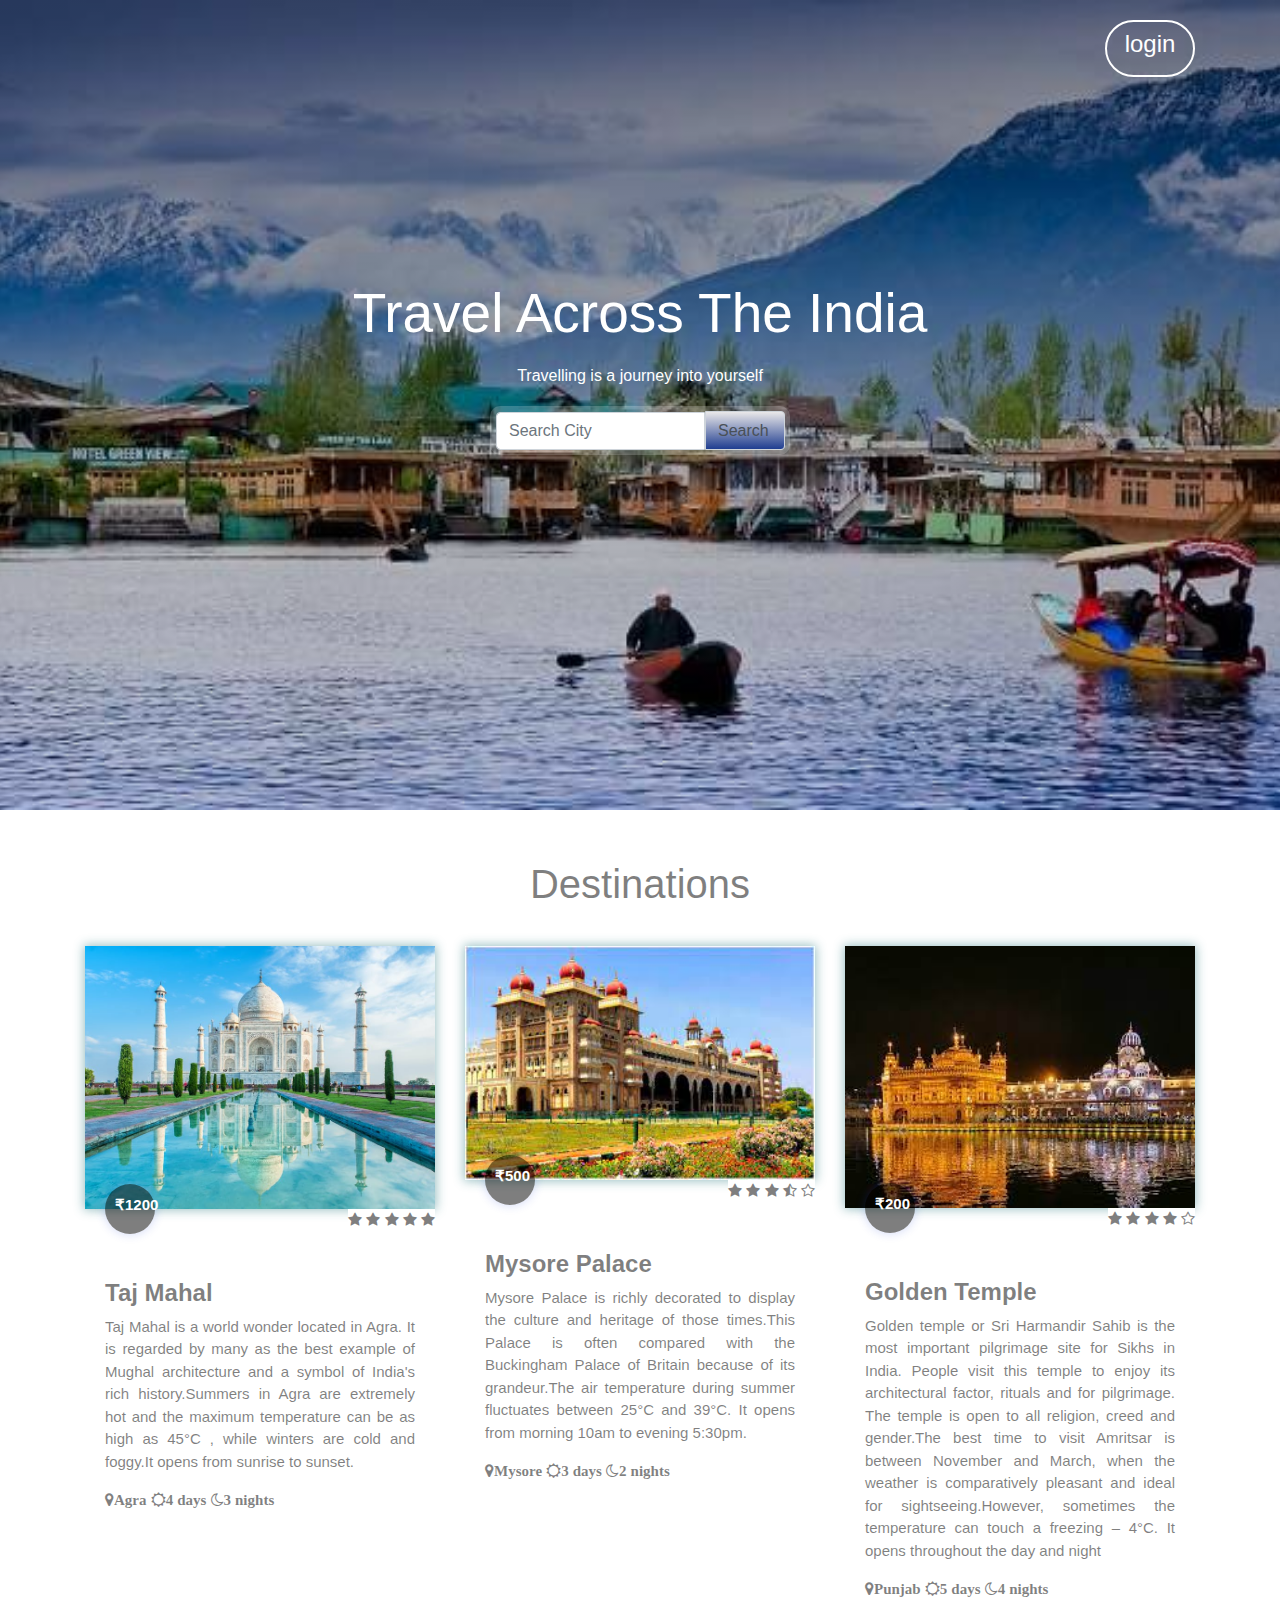
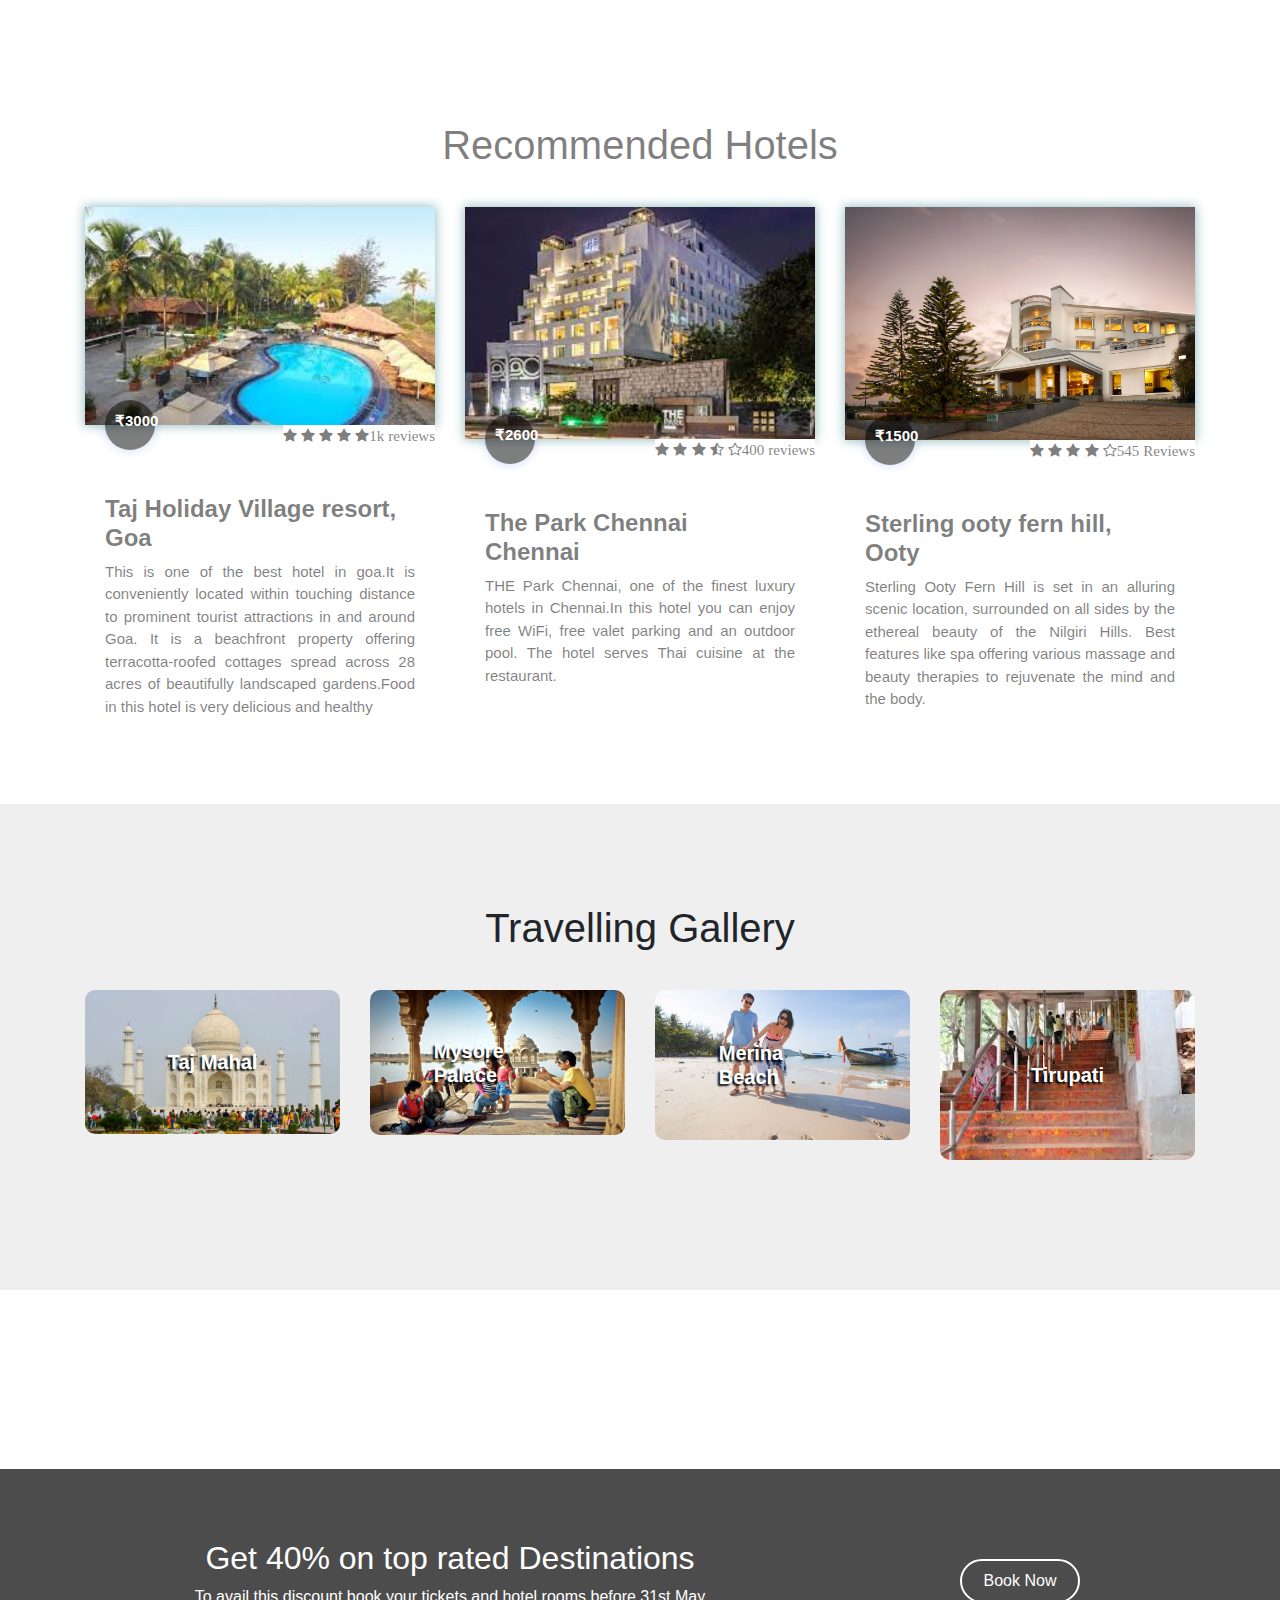
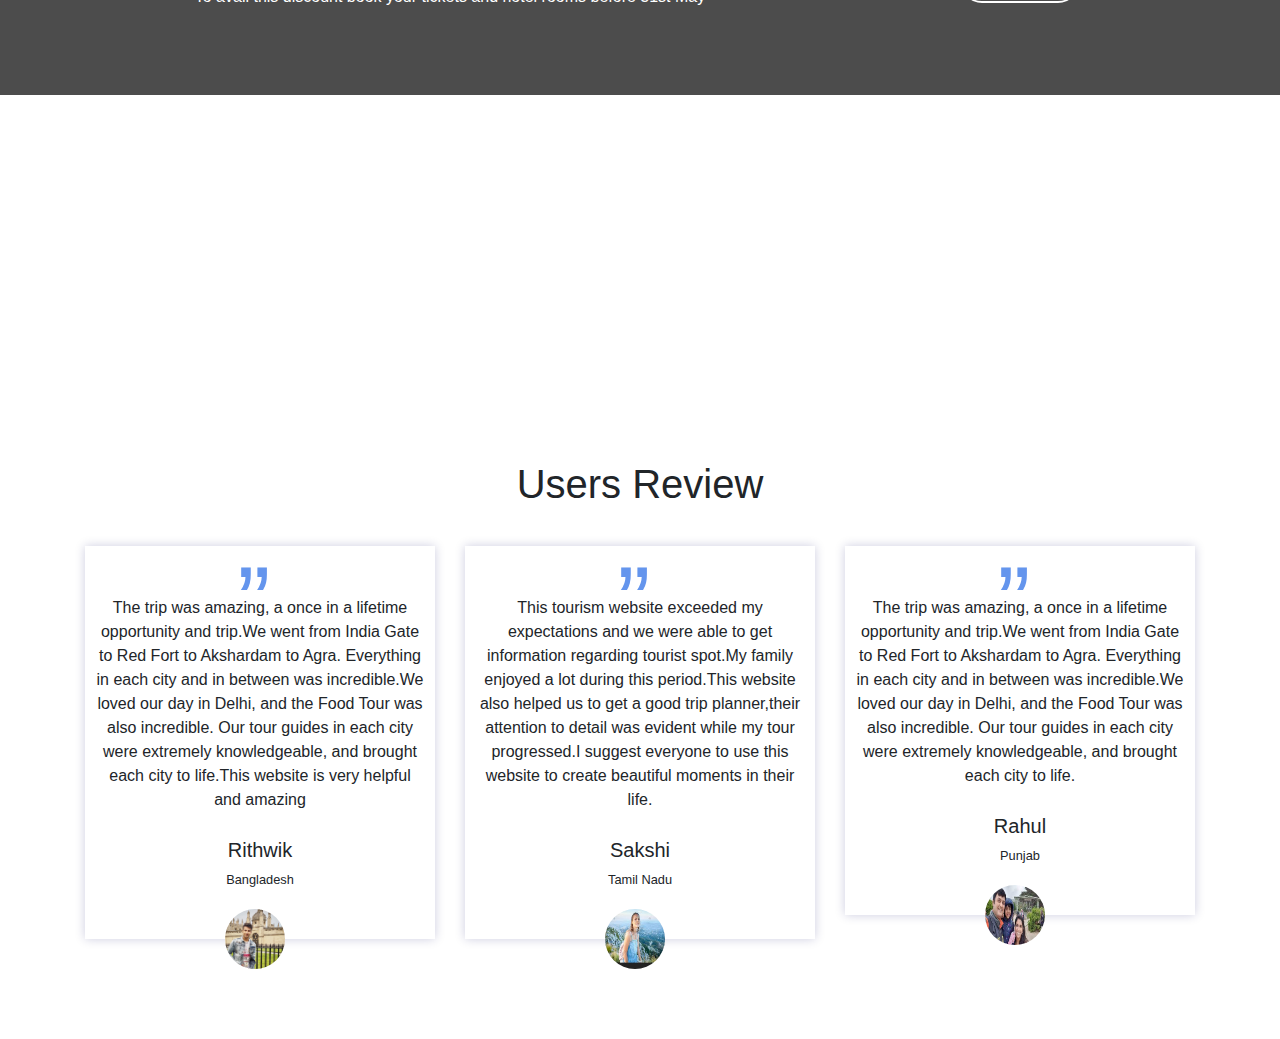
<file: index.html>
<html>
    <head>
        <title> Travel Webpage</title>
        <link rel="stylesheet" href="style.css">
        <link rel="stylesheet" href="https://stackpath.bootstrapcdn.com/font-awesome/4.7.0/css/font-awesome.min.css">
        <meta name="viewport" content="width=device-width, initial-scale=1.0">
        <link rel="stylesheet" href="https://stackpath.bootstrapcdn.com/bootstrap/4.5.2/css/bootstrap.min.css">
    </head>
    <body>
     <section class="header">
      <div class="container"> 
        <a href='login.html'><button type="button" class="login-btn"><h4 >login</h4></button></a>
      </div>
      <h1>Travel Across The India </h1>
      <p>Travelling is a journey into yourself</p>
      <div class="input-group">
          <input type="text" class="form-control" placeholder="Search City">
          <div class="input-group-append">
          <button type="submit" class="input-group-text btn">Search</button>
          </div>  
      </div>
    </section>
     <section class="features">
         <h1>Destinations</h1>
         <div class="container">
         <div class="row">
         <div class="col-md-4">
             <div class="feature-box">
             <div class="feature-img">
                <img src="images/image 2.jpg"> 
                <div class="price">
                    <p>₹1200</p>
                </div>
                <div class="rating">
                    <i class="fa fa-star"></i>
                    <i class="fa fa-star"></i>
                    <i class="fa fa-star"></i>
                    <i class="fa fa-star"></i>
                    <i class="fa fa-star"></i>
                </div>
             </div>    
             </div>
             <div class="feature-details">
                 <h4>Taj Mahal</h4>
                 <p>Taj Mahal is a world wonder located in Agra. It is regarded by many as the best example of Mughal architecture and a symbol of India's rich history.Summers in Agra are extremely hot and the maximum temperature can be as high as 45°C , while winters are cold and foggy.It opens from sunrise to sunset. </p>
                 <div>
                     <span>
                        <i class="fa fa-map-marker"><b>Agra</b></i> 
                        <i class="fa fa-sun-o"><b>4 days</b></i>
                        <i class="fa fa-moon-o"><b>3 nights</b></i>  
                     </span>
                 </div>
             </div>
         </div>
         <div class="col-md-4">
            <div class="feature-box">
                <div class="feature-img">
                   <img src="images/image 3.jpg"> 
                   <div class="price">
                       <p>₹500</p>
                   </div>
                   <div class="rating">
                       <i class="fa fa-star"></i>
                       <i class="fa fa-star"></i>
                       <i class="fa fa-star"></i>
                       <i class="fa fa-star-half-o"></i>
                       <i class="fa fa-star-o"></i>
                   </div>
                </div>    
                </div>
                <div class="feature-details">
                    <h4>Mysore Palace</h4>
                    <p>Mysore Palace  is richly decorated to display the culture and heritage of those times.This Palace is often compared with the Buckingham Palace of Britain because of its grandeur.The air temperature during summer fluctuates between 25°C and 39°C. It opens from morning 10am to evening 5:30pm. </p>
                    <div>
                        <span>
                           <i class="fa fa-map-marker"><b>Mysore</b></i> 
                           <i class="fa fa-sun-o"><b>3 days</b></i>
                           <i class="fa fa-moon-o"><b>2 nights</b></i>  
                        </span>
                    </div>
                </div>
         </div>
         <div class="col-md-4">
            <div class="feature-box">
                <div class="feature-img">
                   <img src="images/image 4.jpg"> 
                   <div class="price">
                       <p>₹200</p>
                   </div>
                   <div class="rating">
                       <i class="fa fa-star"></i>
                       <i class="fa fa-star"></i>
                       <i class="fa fa-star"></i>
                       <i class="fa fa-star"></i>
                       <i class="fa fa-star-o"></i>
                   </div>
                </div>    
                </div>
                <div class="feature-details">
                    <h4>Golden Temple</h4>
                    <p>Golden temple or Sri Harmandir Sahib is the most important pilgrimage site for Sikhs in India. People visit this temple to enjoy its architectural factor, rituals and for pilgrimage. The temple is open to all religion, creed and gender.The best time to visit Amritsar is between November and March, when the weather is comparatively pleasant and ideal for sightseeing.However, sometimes the temperature can touch a freezing – 4°C. It opens throughout the day and night </p>
                    <div>
                        <span>
                           <i class="fa fa-map-marker"><b>Punjab</b></i> 
                           <i class="fa fa-sun-o"><b>5 days</b></i>
                           <i class="fa fa-moon-o"><b>4 nights</b></i>  
                        </span>
                    </div>
                </div>
         </div>
        </div>
         </div>
     </section>
     <section class="features">
        <h1>Recommended Hotels</h1>
        <div class="container">
        <div class="row">
        <div class="col-md-4">
            <div class="feature-box">
            <div class="feature-img">
               <img src="images/hotel 1.jpg"> 
               <div class="price">
                   <p>₹3000</p>
               </div>
               <div class="rating">
                   <i class="fa fa-star"></i>
                   <i class="fa fa-star"></i>
                   <i class="fa fa-star"></i>
                   <i class="fa fa-star"></i>
                   <i class="fa fa-star">1k reviews</i>
               </div>
            </div>    
            </div>
            <div class="feature-details">
                <h4>Taj Holiday Village resort,<br>Goa</h4>
                <p>This is one of the best hotel in goa.It is conveniently located within touching distance to prominent tourist attractions in and around Goa. It  is a beachfront property offering terracotta-roofed cottages spread across 28 acres of beautifully landscaped gardens.Food in this hotel is very delicious and healthy </p>
                
            </div>
        </div>
        <div class="col-md-4">
           <div class="feature-box">
               <div class="feature-img">
                  <img src="images/hotel 2.jpg"> 
                  <div class="price">
                      <p>₹2600</p>
                  </div>
                  <div class="rating">
                      <i class="fa fa-star"></i>
                      <i class="fa fa-star"></i>
                      <i class="fa fa-star"></i>
                      <i class="fa fa-star-half-o"></i>
                      <i class="fa fa-star-o">400 reviews</i>
                  </div>
               </div>    
               </div>
               <div class="feature-details">
                   <h4>The Park Chennai<br>Chennai</h4>
                   <p> THE Park Chennai, one of the finest luxury hotels in Chennai.In this hotel you can enjoy free WiFi, free valet parking and an outdoor pool. The hotel serves Thai cuisine at the restaurant. </p>
                  
               </div>
        </div>
        <div class="col-md-4">
           <div class="feature-box">
               <div class="feature-img">
                  <img src="images/hotel 3.jpg"> 
                  <div class="price">
                      <p>₹1500</p>
                  </div>
                  <div class="rating">
                      <i class="fa fa-star"></i>
                      <i class="fa fa-star"></i>
                      <i class="fa fa-star"></i>
                      <i class="fa fa-star"></i>
                      <i class="fa fa-star-o">545 Reviews</i>
                  </div>
               </div>    
               </div>
               <div class="feature-details">
                   <h4>Sterling ooty fern hill,<br>Ooty</h4>
                   <p>Sterling Ooty Fern Hill is set in an alluring scenic location, surrounded on all sides by the ethereal beauty of the Nilgiri Hills. Best features like spa offering various massage and beauty therapies to rejuvenate the mind and the body. </p>
                  
               </div>
        </div>
       </div>
        </div>
    </section>
     <section class="gallery">
         <h1>Travelling Gallery</h1>
      <div class="container">
          <div class="row">
            <div class="col-md-3">
               <div class="gallery-box" >
            <img src="images/image 5.jpg">
            <h4>Taj Mahal</h4>
            </div>
            </div>
            <div class="col-md-3">
                <div class="gallery-box" >
             <img src="images/image 6.jpg">
             <h4>Mysore Palace</h4>
             </div>
             </div>
             <div class="col-md-3">
                <div class="gallery-box" >
             <img src="images/image 7.jpg">
             <h4>Merina Beach</h4>
             </div>
             </div>
             <div class="col-md-3">
                <div class="gallery-box" >
             <img src="images/image 8.jpg">
             <h4>Tirupati</h4>
             </div>
             </div>
         </div>
      </div>      
     </section>
     <section class="banner">
         <div class="banner-highlights">
             <div class="container">
                 <div class="row">
                     <div class="col-md-8">
                      <h2>Get 40% on top rated Destinations</h2>
                      <p> To avail this discount book your tickets and hotel rooms before 31st May</p> 
                     </div>
                     <div class="col-md-4">
                         <button type="button" class="booking-btn">Book Now</button>
                     </div>
                 </div>
             </div>
         </div>
     </section>
     <section class="users-feedback">
         <h1>Users Review</h1>
         <div class="container">
             <div class="row">
                 <div class="col-md-4">
                   <div class="user-review">
                     <p>The trip was amazing, a once in a lifetime opportunity and trip.We went from India Gate to Red Fort to Akshardam to Agra. Everything in each city and in between was incredible.We loved our day in Delhi, and the Food Tour was also incredible. Our tour guides in each city were extremely knowledgeable, and brought each city to life.This website is very helpful and amazing</p>  
                     <h5>Rithwik</h5>
                     <small>Bangladesh</small>
                    </div>
                    <img src="images/user 1.jpg">
                 </div>
                 <div class="col-md-4">
                    <div class="user-review">
                        <p>This tourism website exceeded my expectations and we were able to get information regarding tourist spot.My family enjoyed a lot during this period.This website also helped us to get a good trip planner,their attention to detail was evident while my tour progressed.I suggest everyone to use this website to create beautiful moments in their life.</p>  
                        <h5>Sakshi</h5>
                        <small>Tamil Nadu</small>
                       </div>
                       <img src="images/user 2.jpg">
                 </div>
                 <div class="col-md-4">
                    <div class="user-review">
                        <p>The trip was amazing, a once in a lifetime opportunity and trip.We went from India Gate to Red Fort to Akshardam to Agra. Everything in each city and in between was incredible.We loved our day in Delhi, and the Food Tour was also incredible. Our tour guides in each city were extremely knowledgeable, and brought each city to life.</p>  
                        <h5>Rahul</h5>
                        <small>Punjab</small>
                       </div>
                       <img src="images/user 3.jpg">
                 </div>
             </div>
         </div>
     </section>
    
    </body>
</html>
</file>
<file: style.css>
*
{
    padding: 0;
    margin: 0;
}
.header
{
  height: 90%; 
  background-image: linear-gradient(rgba(0, 0, 0, 0.404),rgba(0, 0, 0, 0.103)),url("images/image 1.jpg");
  background-size: cover;
  background-position: center;
  background-attachment: fixed;
  padding-top: 20px;
  text-align: center;
  color: #fff;
}
.login-btn
{
   width: 90px;
   padding: 8px 0;
   outline: none;
   border: 2px solid #fff;
   border-radius: 50px;
   background: transparent;
   color: #fff;
   float: right;
}
.header h1
{
 padding-top: 260px;
 padding-bottom: 0;
 font-size: 55px;
}
.header p
{
    margin: 18px 0 ;
}
.input-group
{
    width: 50%;
    max-width: 300px;
    border-radius: 10px;
    background: rgba(255, 255, 255, 0.205);
    margin: auto ;
    padding: 5px;
}
.form-control
{
    border: 0;
    border-radius: 10px 0 0 10px;
    margin: 1px;
    box-shadow: black;
}
.input-group-text
{
    width: 80px;
    background-image: linear-gradient(#ff510007,#1f3d90);
    border: 0;
    color: #fff;
    padding: 0 25px;
    border-radius: 30px;
    box-shadow: none;
}
.features
{
  padding: 50px 0;

}
h1
{
 text-align: center;
 padding-bottom: 30px;
}
.feature-img img
{
   width: 100%;
}
.price
{
    width: 50px;
    height: 50px;
    background: rgba(0, 0, 0, 0.507);
    color: #fff;
    font-weight: 600 ;
    border-radius: 50%;
    padding: 10px;
    box-shadow: 0 0 10px 1px rgba(37, 73, 214, 0.18);
    position: absolute;
    left: 20px;
    bottom: -25px;
}
.feature-img
{
    position: relative;
}
.rating
{
    padding: 0;
    float: right;
    background: #fff;
    right: 0;
    position: absolute;
}
.features
{
    font-size: 15px;
    color: rgba(0, 0, 0, 0.507);
}
.feature-details
{
    padding: 20px;
    text-align: justify;
}
.feature-details h4
{
    font-weight: 700;
    margin-top: 20px;
}
..feature-details .fe
{
    margin-right: 5px;
}
.feature-box
{
    box-shadow: 0 0 10px 1px rgba(38, 120, 126, 0.473);
    margin-bottom: 30px;
}
.gallery
{
   padding: 100px 0;
   background: #efefef; 
}
.gallery-box img
{
    width: 100%;
    border-radius: 10px;
    cursor: pointer;
    transition: 1s;
}
.gallery-box img:hover
{
    transform: scale(1.1);
}
.gallery-box h4
{
display: block;
   color: #fff;
   text-shadow: -2px 2px 2px #000;
   font-weight: 600;
   font-size: 20px;
   position: absolute;
   top: 50%;
   left: 50%;
   transform: translate(-50%,-50%);
}
.gallery-box
{
    position: relative;
    margin-bottom: 30px;
}
.banner
{
    height: 80%;
    background-image: url(images/image\ 9.jpg);
    background-position: center;
    background-size: cover;
    background-attachment: fixed;
    padding-top: 14%;
}
.banner-highlights
{
    padding: 70px;
    background: rgba(0, 0, 0, 0.7);
    text-align: center;
    color: #fff;
}
.booking-btn
{
    width: 120px;
    padding: 8px 0;
    outline: none;
    border: 2px solid #fff;
    border-radius: 50px;
    background: transparent;
    color: #fff;
    margin-top: 20px;
}
.users-feedback
{
    padding: 50px 0;
}
.user-review
{
    text-align: center;
    box-shadow: 0 0 10px 0 rgba(0, 0, 100, 0.2);
    padding-bottom: 50px ;
}
.user-review p
{
    padding: 50px 10px 10px 10px;
}
.users-feedback img
{
    width: 60px;
    height: 60px;
    border-radius: 50%;
    position: relative;
    margin: -30px 0 20px 40%;
}
.user-review p::before
{
    content: '\201d';
    display: block;
    position: absolute;
    font-size: 100px;
    color: #6495ed;
    font-family: sans-serif;
    left: 44%;
    top: -20px;
}
.footer
{
    padding: 100px 5px;
    background-color: rgba(#2d557d,#9610fd);
    color:black;
}
</file>
